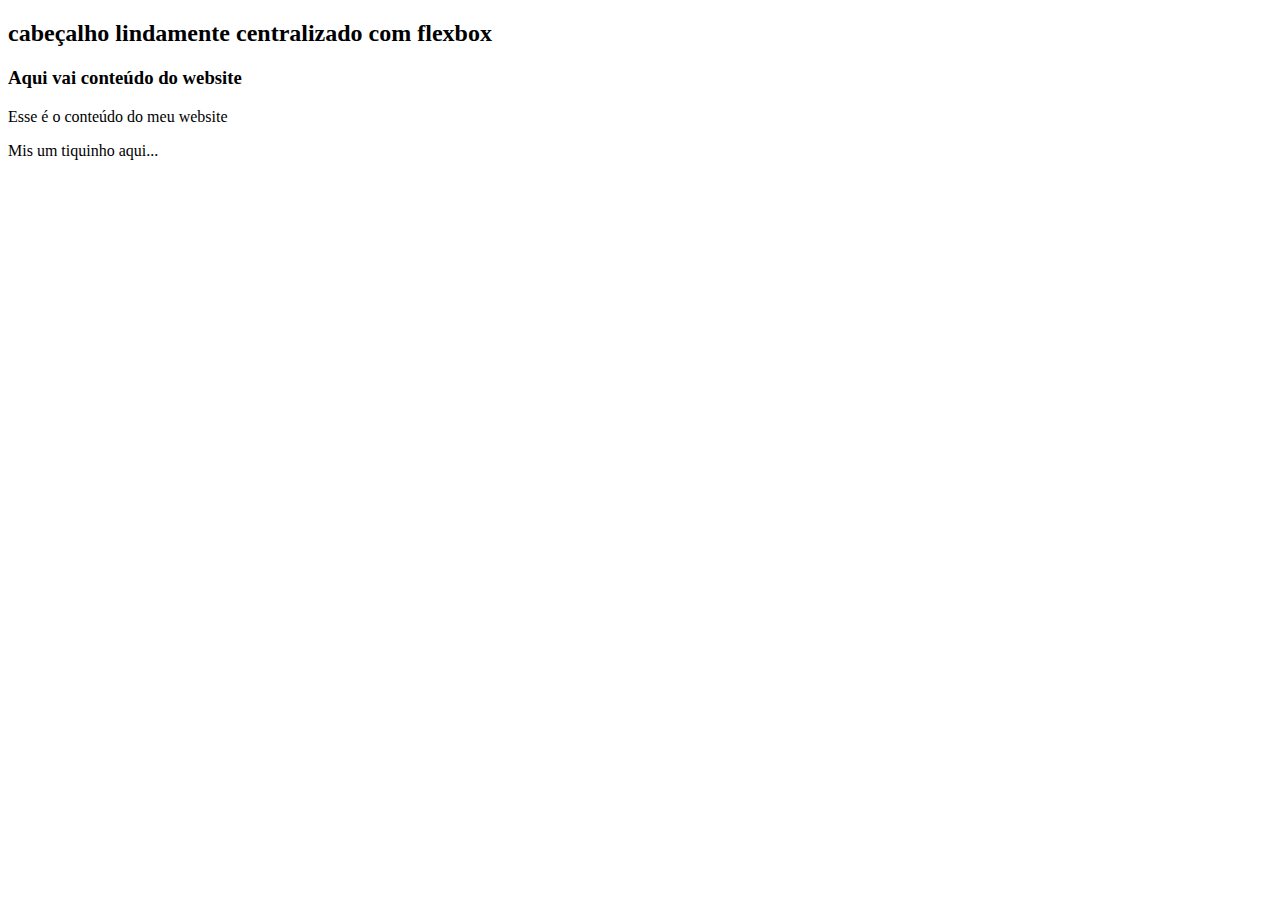
<file: flexgrid/index.html>
<!DOCTYPE html>
<html lang="pt-br">
<head>
    <meta charset="UTF-8">
    <meta name="viewport" content="width=device-width, initial-scale=1.0">
    <title>FlexGrid</title>
</head>
<body>
<div class ="container">
    <div class="header">
        <h2>cabeçalho lindamente centralizado com flexbox</h2>
    </div>
    <div class="sidebar">
        <div class = "intem"></div>
        <div class = "intem"></div>
        <div class = "intem"></div>
        <div class = "intem"></div>
        <div class = "intem"></div>
    </div>
    <div class="content">
        <h3>Aqui vai conteúdo do website</h3>
        <p>Esse é o conteúdo do meu website</p>
        <p>Mis um tiquinho aqui...</p>
        <!-- Redimensione a janela para mostrar recursos responsivos do CSS Grid e do CSS Flexbox! -->
    </div>
</div>
</body>
</html>
</file>
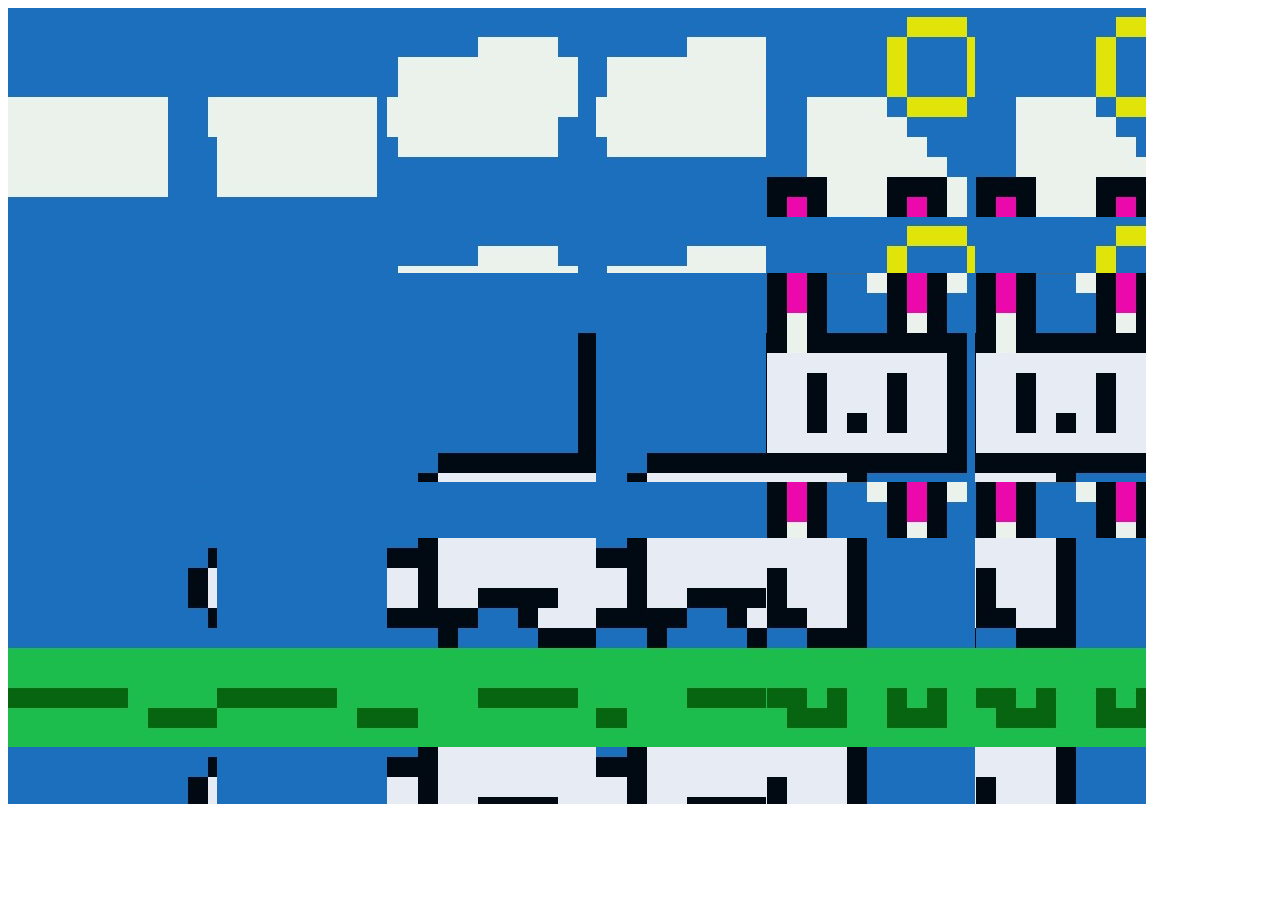
<file: projeto-piskel/index.html>
<html>
<head>
    <link rel="stylesheet" href="estilos.css">
    <meta charset="UTF-8">
    <title>Piskel Art</title>
</head>
<body>

    <div class="grade">

        <div id="parte-0"></div>
        <div id="parte-1"></div>
        <div id="parte-2"></div>
        <div id="parte-3"></div>
        <div id="parte-4"></div>
        <div id="parte-5"></div>
        <div id="parte-6"></div>
        <div id="parte-7"></div>
        <div id="parte-8"></div>
        
    </div>

</body>
</html>
</file>
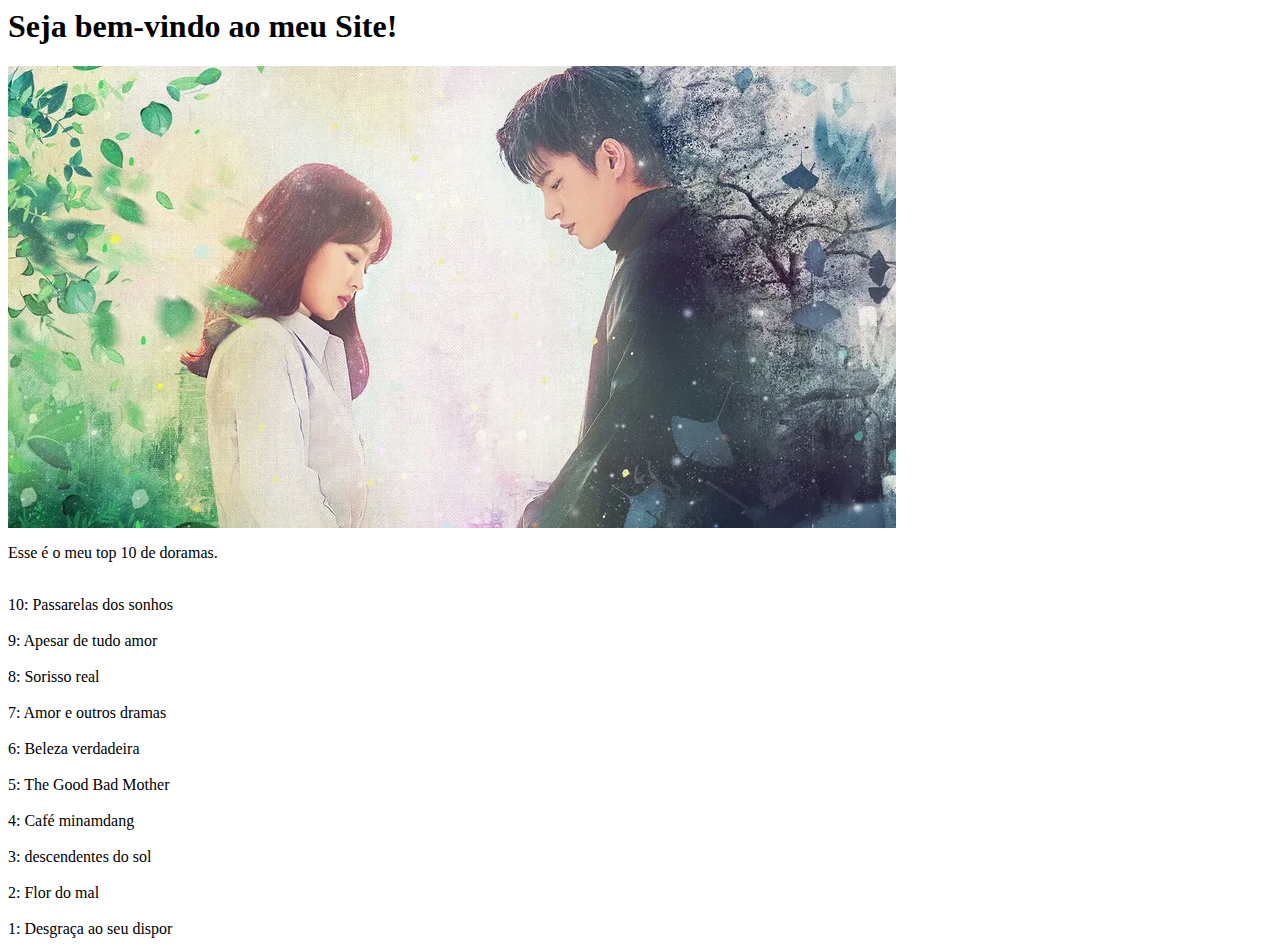
<file: Top10/index.html>
<html>
<head>
<meta charset= "UTF-8">
<title>Top 10 doramas</title>
</head>

<body>
<h1>Seja bem-vindo ao meu Site!</h1>
<img src="dorama.webp">
<p>Esse é o meu top 10 de doramas.</p>
<br> 10: Passarelas dos sonhos</br> 
<br> 9: Apesar de tudo amor</br> 
<br> 8: Sorisso real</br> 
<br> 7: Amor e outros dramas</br> 
<br> 6: Beleza verdadeira</br> 
<br> 5: The Good Bad Mother</br> 
<br> 4: Café minamdang</br> 
<br> 3: descendentes do sol</br>
<br> 2: Flor do mal</br> 
<br> 1: Desgraça ao seu dispor</br>
</body>

</html>
</file>
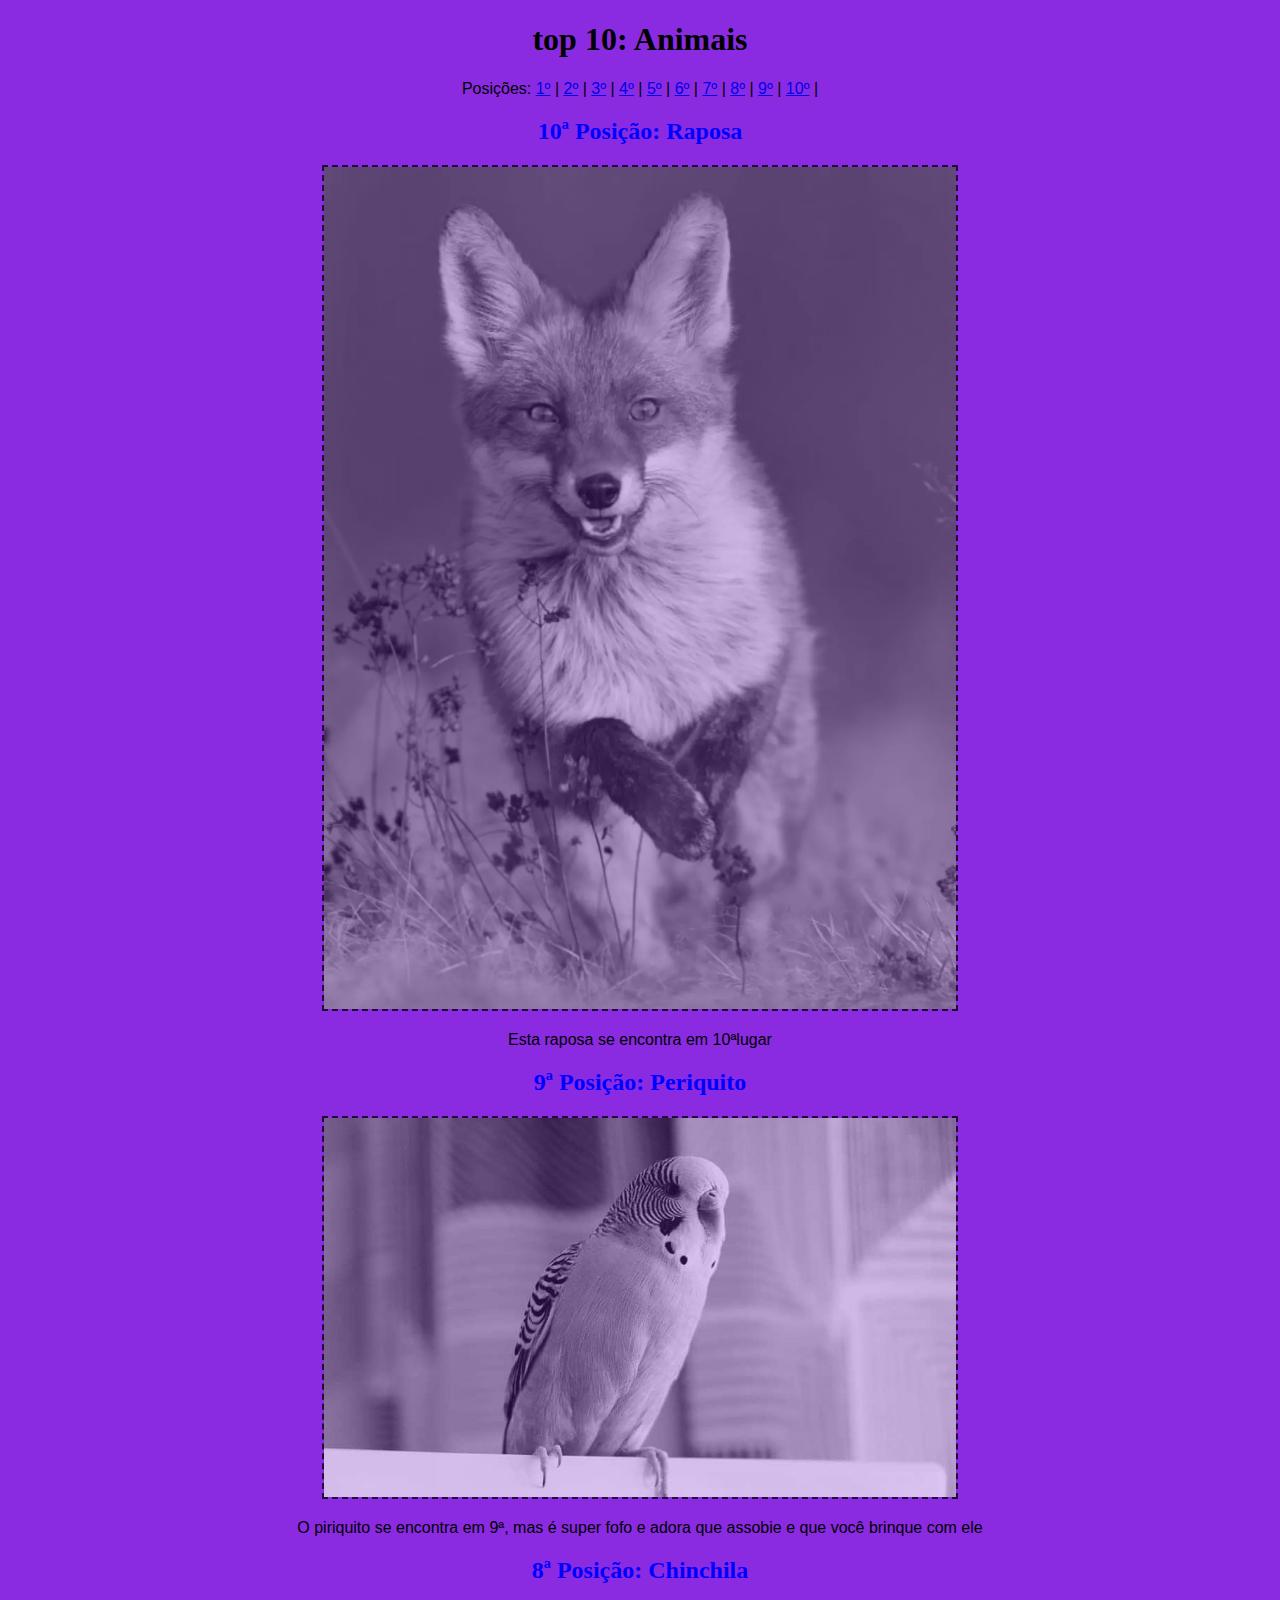
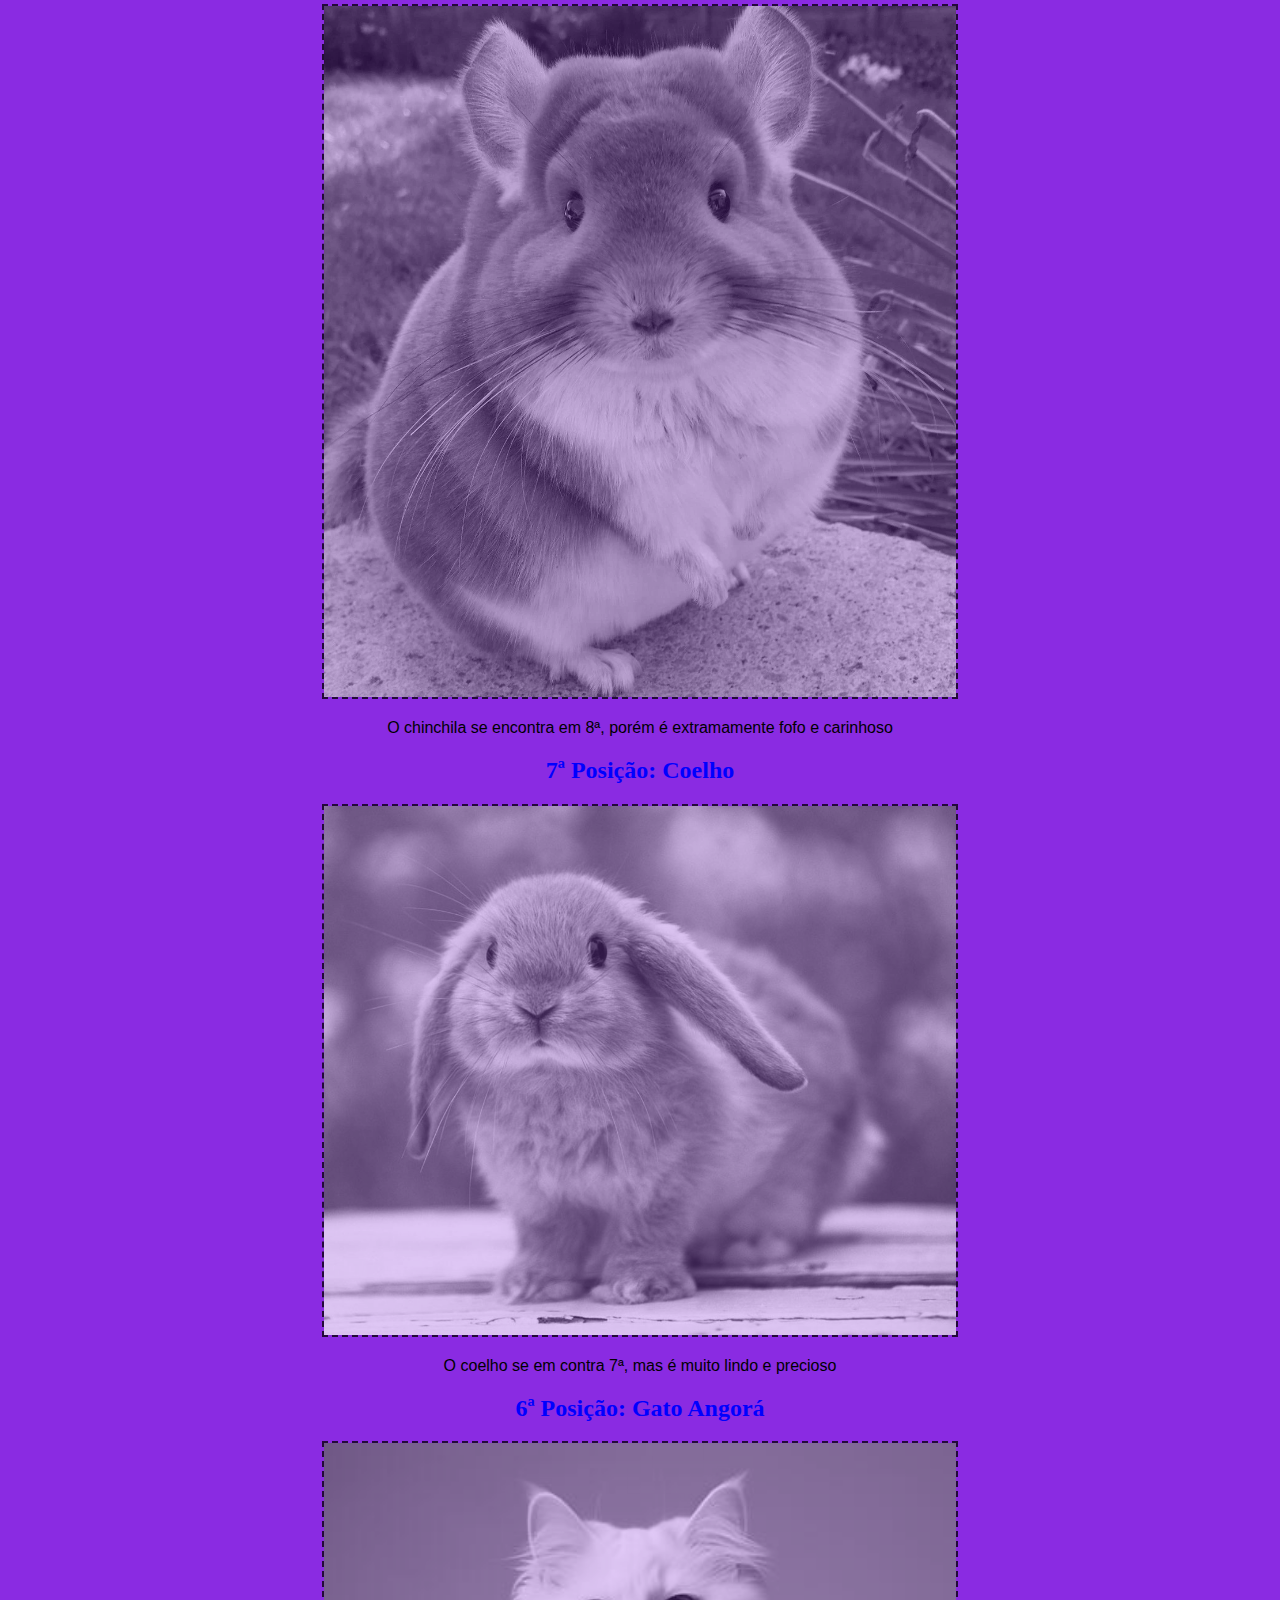
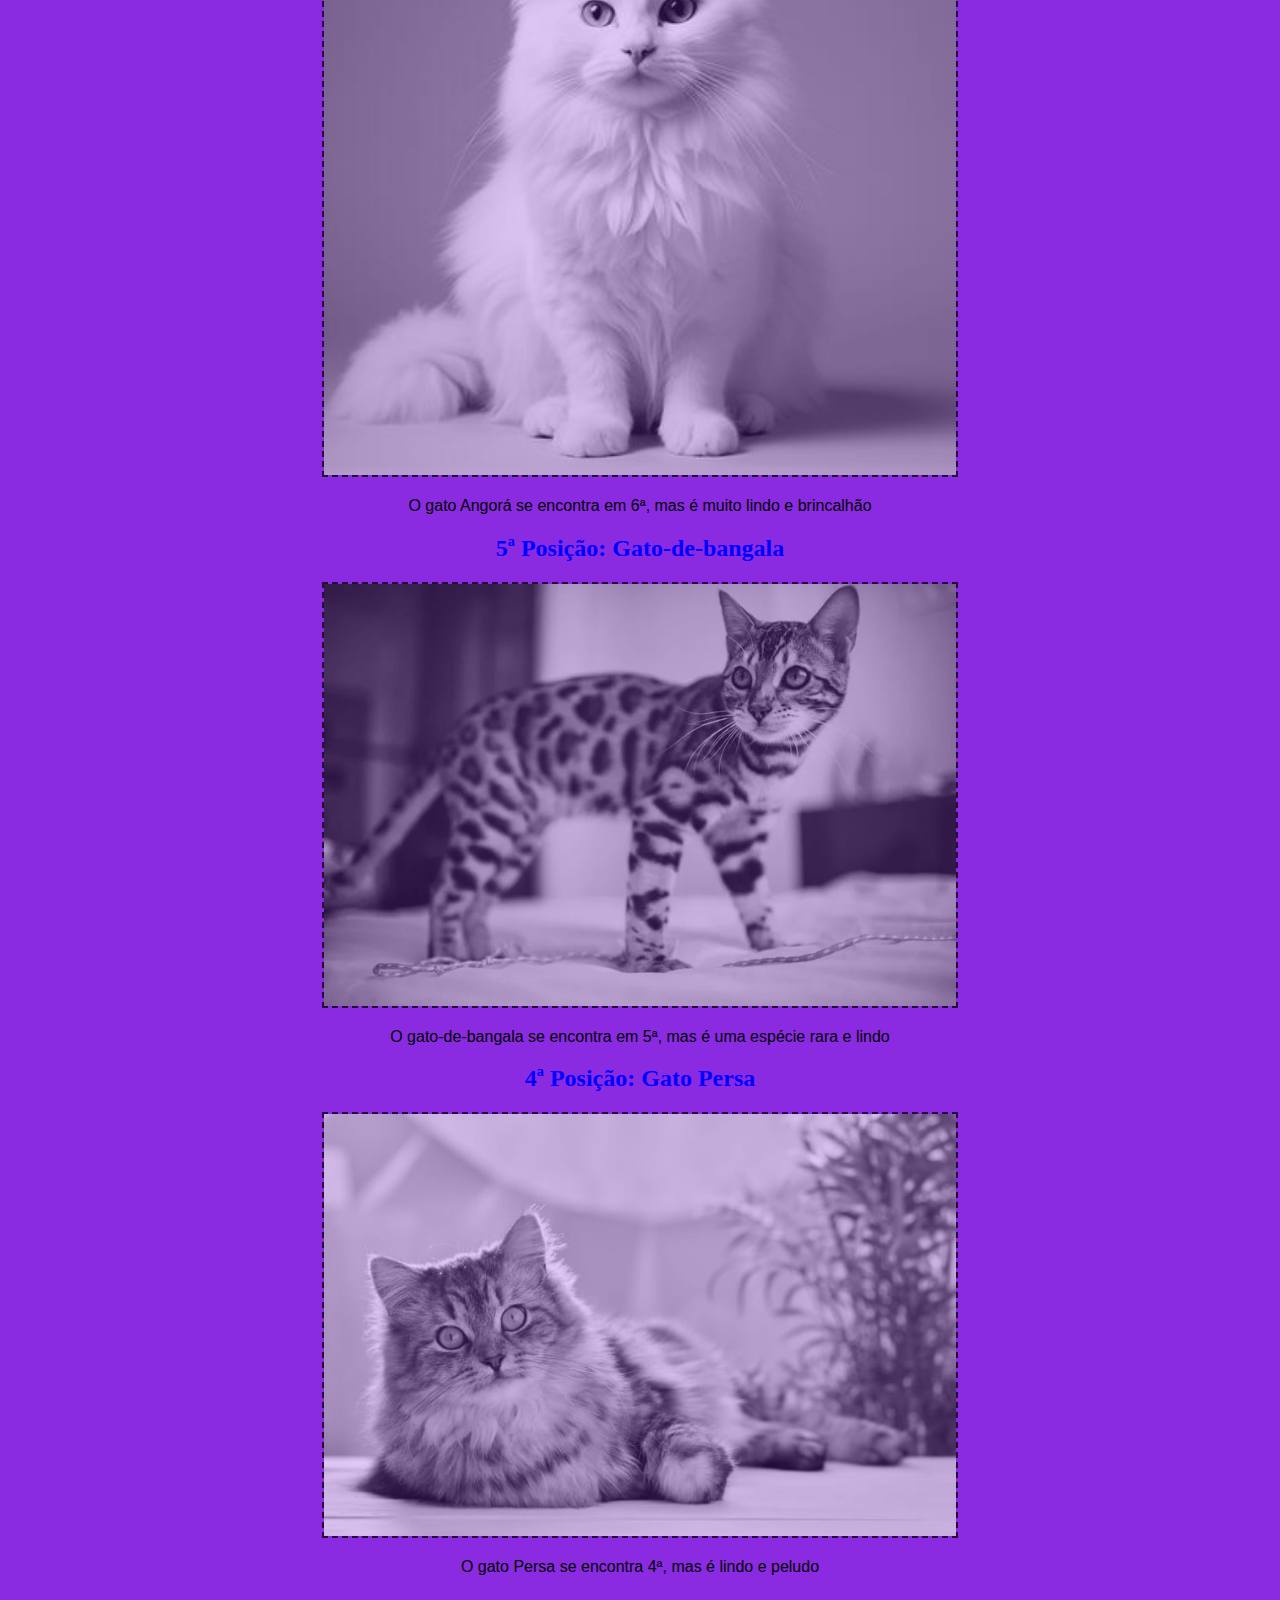
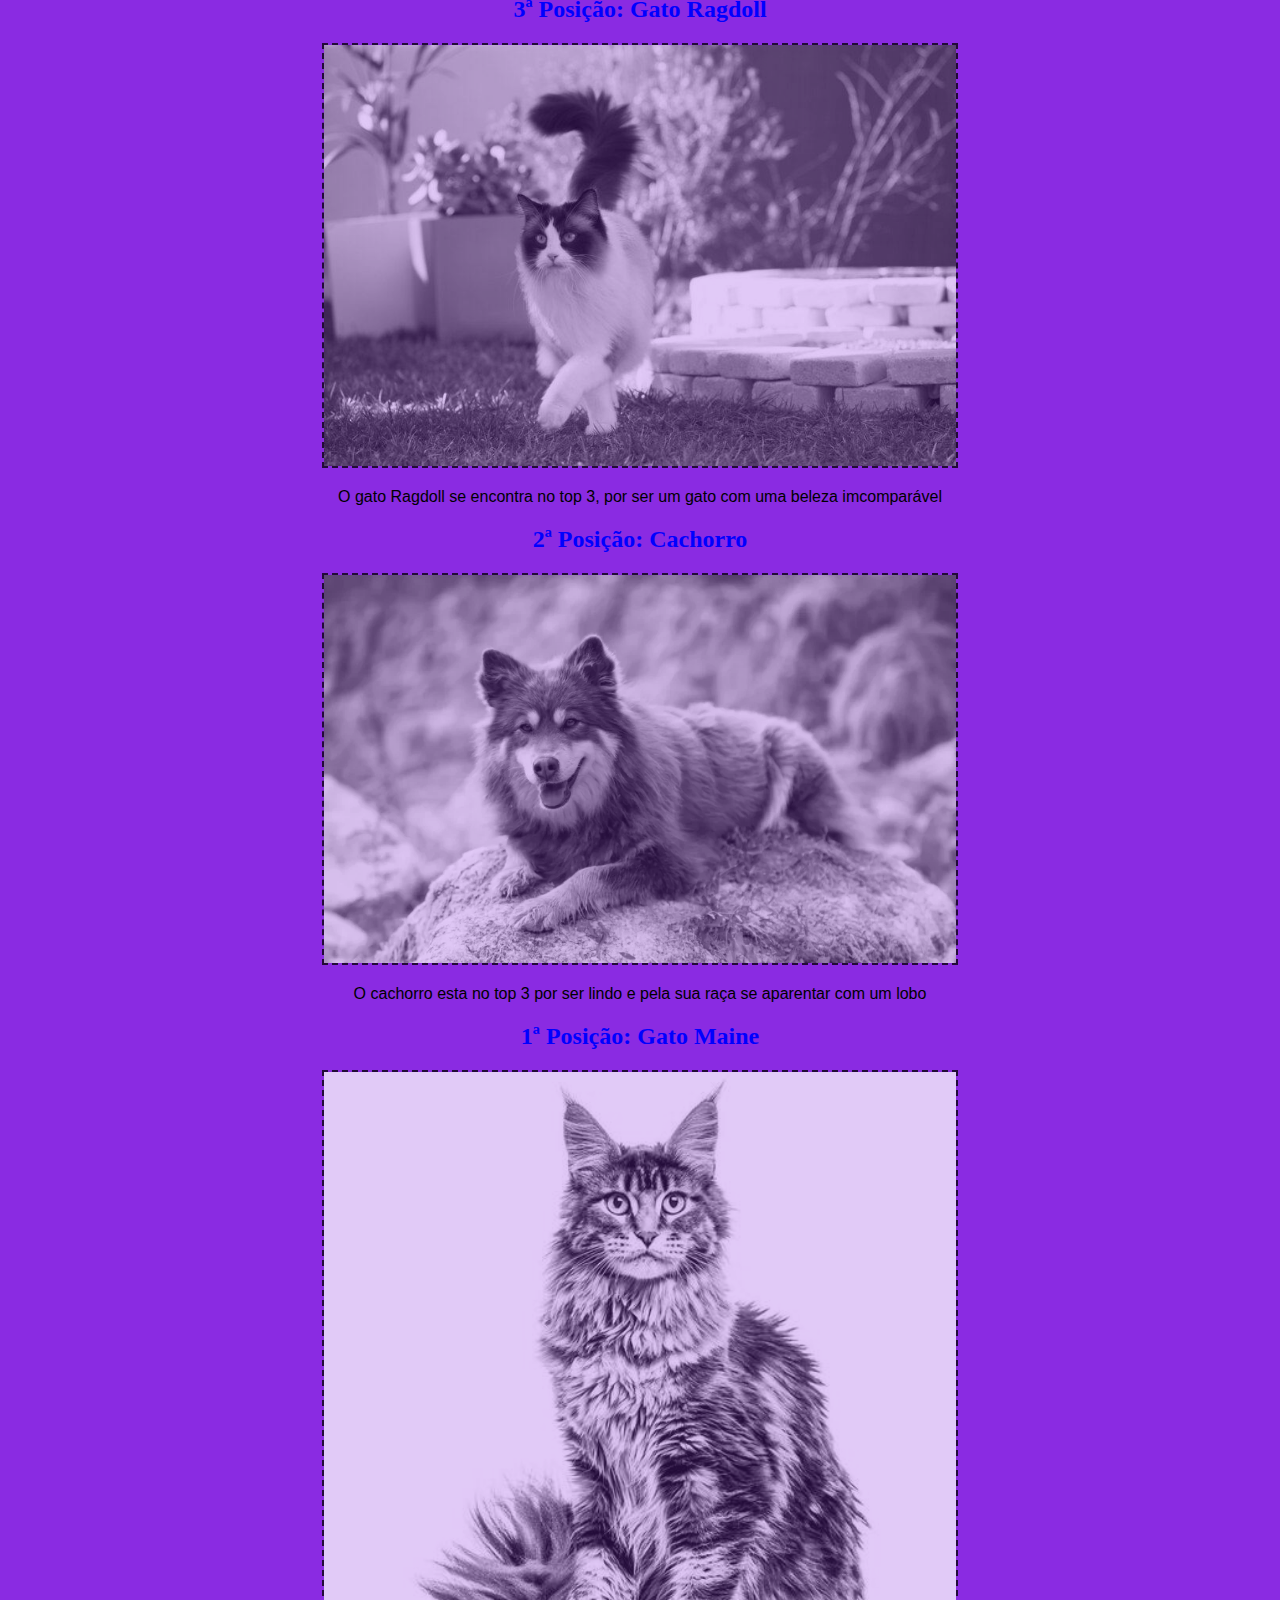
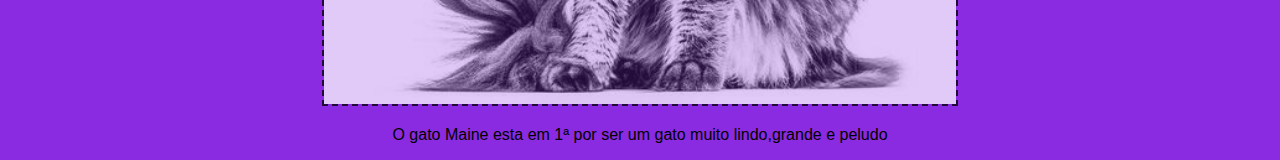
<file: top10v2/index.html>
<!DOCTYPE html>
<html lang="en">
<head>
    <link rel="stylesheet" href="estilos.css">
    <meta charset="UTF-8">
    <meta name="viewport" content="width=device-width, initial-scale=1.0">
    <title>Top 10: Animais</title>
</head>
<body>
    
    <h1>top 10: Animais</h1>
    <p>
        Posições: 
        <a href="#1">1º</a>  | 
        <a href="#2">2º</a>  |
        <a href="#3">3º</a>  | 
        <a href="#4">4º</a>  | 
        <a href="#5">5º</a>  | 
        <a href="#6">6º</a>  | 
        <a href="#7">7º</a>  | 
        <a href="#8">8º</a>  | 
        <a href="#9">9º</a>  | 
        <a href="#10">10º</a> | 
    </p>

    <div id="img1">
    <section id="10">
    <h2>10ª Posição: Raposa</h2>
    <img id="img1" src="./img/raposa.webp" alt="">
    <p>Esta raposa se encontra em 10ªlugar</p> 
    </section>

     </div>
    <section id="9">
    <h2>9ª Posição: Periquito</h2>
    <img src="./img/periquito.jpg" alt="">
    <p>O piriquito se encontra em 9ª, mas é super fofo e adora que assobie e que você brinque com ele</p>
    </section>

    <div id="img">
    <section id = "8">
    <h2>8ª Posição: Chinchila</h2>
    <img src="./img/chinchila.webp" alt="">
    <p>O chinchila se encontra em 8ª, porém é extramamente fofo e carinhoso</p>
    </section>
    
    <div id="img">
    <section id= "7">
    <h2>7ª Posição: Coelho</h2>
    <img src="./img/coelho.jpg" alt="">
    <p> O coelho se em contra 7ª, mas é muito lindo e precioso</p>
    </section>

    <div id="img">
    <section id= "6">
    <h2>6ª Posição: Gato Angorá</h2>
    <img src="./img/gato_angora.jpg" alt="">
    <p> O gato Angorá se encontra em 6ª, mas é muito lindo e brincalhão </p>
    </section>

    <div id="img">
    <section id= "5">
    <h2>5ª Posição: Gato-de-bangala</h2>
    <img src="./img/gato_gatodebangala.webp" alt="">
    <p> O gato-de-bangala se encontra em 5ª, mas é uma espécie rara e lindo</p>
    </section>

    <div id="img">
    <section id= "4">
    <h2>4ª Posição: Gato Persa</h2>
    <img src="./img/Gato_Persa.jpg" alt="">
    <p> O gato Persa se encontra 4ª, mas é lindo e peludo</p>
    </section>

    <div id="img">
    <section id= "3">
    <h2>3ª Posição: Gato Ragdoll</h2>
    <img src="./img/gato_ragdoll.jpg" alt="">
    <p> O gato Ragdoll se encontra no top 3, por ser um gato com uma beleza imcomparável</p>
    </section>

    <div id="img">
    <section id= "2">
    <h2> 2ª Posição: Cachorro</h2>
    <img src="./img/cachorro.jpg.webp" alt="">
    <p> O cachorro esta no top 3 por ser lindo e pela sua raça se aparentar com um lobo</p>
    </section>

   <div id="img">
   <section id="1">
    <h2> 1ª Posição: Gato Maine</h2>
    <img src="./img/gato_maine con.jpg" alt="">
    <p> O gato Maine esta em 1ª por ser um gato muito lindo,grande e peludo</p>
    </section>
</body>
</html>
</file>
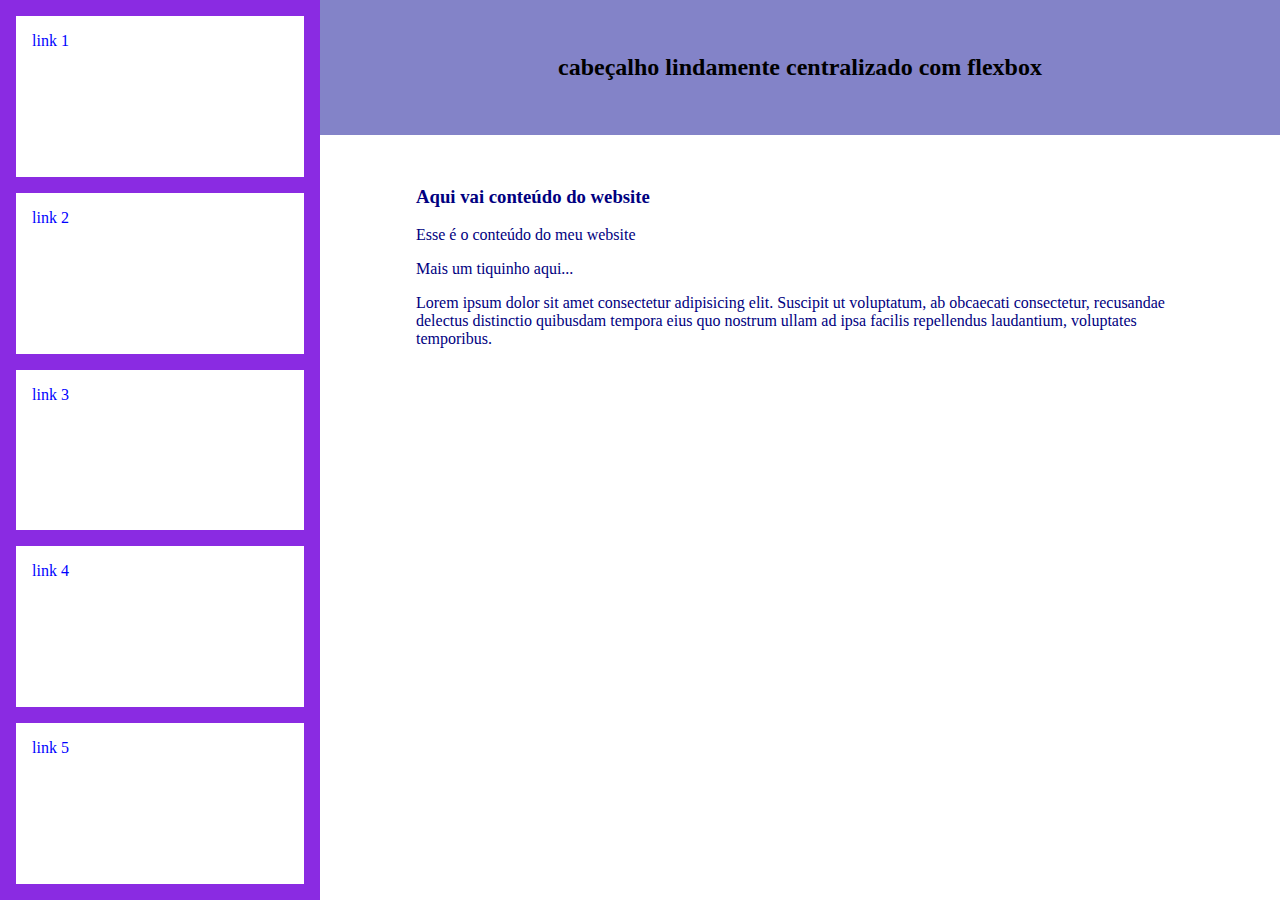
<file: flexgrid/flexgrid/index.html>
<!DOCTYPE html>
<html lang="pt-br">
<head>
    <link rel="stylesheet" href="estilos.css">
    <link rel="stylesheet" href="responsividade.css">
    <meta charset="UTF-8">
    <meta name="viewport" content="width=device-width, initial-scale=1.0">
    <title>FlexGrid</title>
</head>

<body>

    <div class="header">
        <h2>cabeçalho lindamente centralizado com flexbox</h2>
    </div>
    <div class="sidebar">
        <div class = "item">link 1</div>
        <div class = "item">link 2</div>
        <div class = "item">link 3</div>
        <div class = "item">link 4</div>
        <div class = "item">link 5</div>
    </div>
    <div class="content">
        <h3>Aqui vai conteúdo do website</h3>
        <p>Esse é o conteúdo do meu website</p>
        <p>Mais um tiquinho aqui...</p>
        <p>Lorem ipsum dolor sit amet consectetur adipisicing elit. Suscipit ut voluptatum, ab obcaecati consectetur, recusandae delectus distinctio quibusdam tempora eius quo nostrum ullam ad ipsa facilis repellendus laudantium, voluptates temporibus.</p>
        <!-- Redimensione a janela para mostrar recursos responsivos do CSS Grid e do CSS Flexbox! -->
    </div>
</body>
</html>
</file>
<file: projeto-piskel/estilos.css>
/* Elaborado por Prof. Leandro Gaudio Rosa */

.grade {
    display: grid; 
 
    grid-template-rows: 1fr 1fr 1fr;
    grid-template-columns: 1fr 1fr 1fr;
    
    grid-template-areas: 
     'p0 p1 p2'
     'p3 p4 p5'
     'p6 p7 p8';
    
    gap: 0px;
    height: 90%;
    width: 90%;
    
 }
   
 #parte-0 {
 
    background-image: url(./img/9.png);
    grid-area: p0;
    
 }
 #parte-1 {
 
   background-image: url(./img/8.png);
    grid-area: p1;
    
 }
 #parte-2 {
 
    background-image: url(./img/7.png); 
    grid-area: p2;
    
 }
 #parte-3 {
 
    background-image: url(./img/6.png); 
    grid-area: p3;
    
 }
 #parte-4 {
 
    background-image: url(./img/5.png); 
    grid-area: p4;
    
 }
 #parte-5 {
 
    background-image: url(./img/4.png); 
    grid-area: p5;
    
 }
 #parte-6 {
 
    background-image: url(./img/3.png); 
    grid-area: p6;
    
 }
 #parte-7 {
 
    background-image: url(./img/2.png); 
    grid-area: p7;
    
 }
 #parte-8 {
 
    background-image: url(./img/1.png); 
    grid-area: p8;
    
 }
</file>
<file: top10v2/estilos.css>
*{
    text-align:center;
}

body{
    background-color: blueviolet;
}
img{
        width:50% ;        /* largura da imagem. */
        height:50% ;         /*altura da imagem.*/
        opacity:75%;
        filter: grayscale();
        border: 2px dashed;
        border-color:black (255,0,0);

}
    
img:hover{
    opacity: 100%;
    filter: brightness();

}

h1{
    color: black;
    text-align: center;
}

h2{
    color: blue;
}

p{
    color: black;
    font-family: Arial, Helvetica, sans-serif;
}
</file>
<file: flexgrid/flexgrid/estilos.css>
html, body{
    margin:0;
    padding:0;
    height: 100%;
    
}

body{
    color:blue;
    display: grid;
    grid-template-columns: minmax(min-content, 25vw) 1fr;
    grid-template-rows: minmax(min-content, 15vh) 1fr;
    grid-template-areas:  'sidebar  header'
                          'sidebar  content';
}

.header{
    background-color:rgba(32, 32, 156, 0.558);
    color: black;
    grid-area: header;
    display: flex;
    justify-content: center;
    align-items: center;

    padding: 1rem;
}


.sidebar{
    background-color:blueviolet;
    grid-area: sidebar;
    display: flex;
    flex-direction: column;
    justify-content: space-evenly;
    padding: 0.5rem;
    overflow: auto;

}

.item{
    flex: 1;
    background: white;
    padding: 1rem;
    margin:0.5rem;
    height: max-content;
}

.item:hover{
    color: aliceblue;
    background-color: aquamarine;
}

.content{
    background-color: white;
    color: navy;
    grid-area: content;
    padding-left: 6rem;
    padding-right: 4rem;
    padding-top: 2rem;
}
</file>
<file: flexgrid/flexgrid/responsividade.css>
/* @media é um seletor do CSS que permite definir estilos para cada tipo de mídia.É uma estrutura de código que faz parte do módulo de Media Queries, que é uma tecnologia CSS que permite estilizar uma página web de acordo com determinadas condições:
-Dimensões de tela
-Relação de aspecto da tela
-Orientação do dispositivo*/

@media(max-width: 768px){
    .item{
        flex: 0;
        padding-top: 2.4rem;
        padding-bottom: 2.4rem;
    }
    .sidebar{
        justify-content: flex-start;
    }
    .content{
        padding-left: 2rem;
        padding-right: 1rem;
    }
}

@media(max-width: 480px){
    body{
        grid-template-columns: 1fr;
        grid-template-rows: minmax(min-content, 15vh) minmax(min-content, 10vh)1fr;
        grid-template-areas: 'header'
                             'sidebar'
                             'content';
    }
    .sidebar{
        flex-flow: row wrap;
        padding: 10px;
    }
    .item{
        flex: 1;
        padding: 2%;
        margin: 1%;
    }
    .header{
        padding-left: 12%;
    }
}

@media(max-widht: 3000px){
    .sidebar{
        font-size: 10.5px;
        flex-flow: row nowrap;
        padding: 7%;
    }
    .item{
        flex: 1 1 content;
    }
}
</file>
